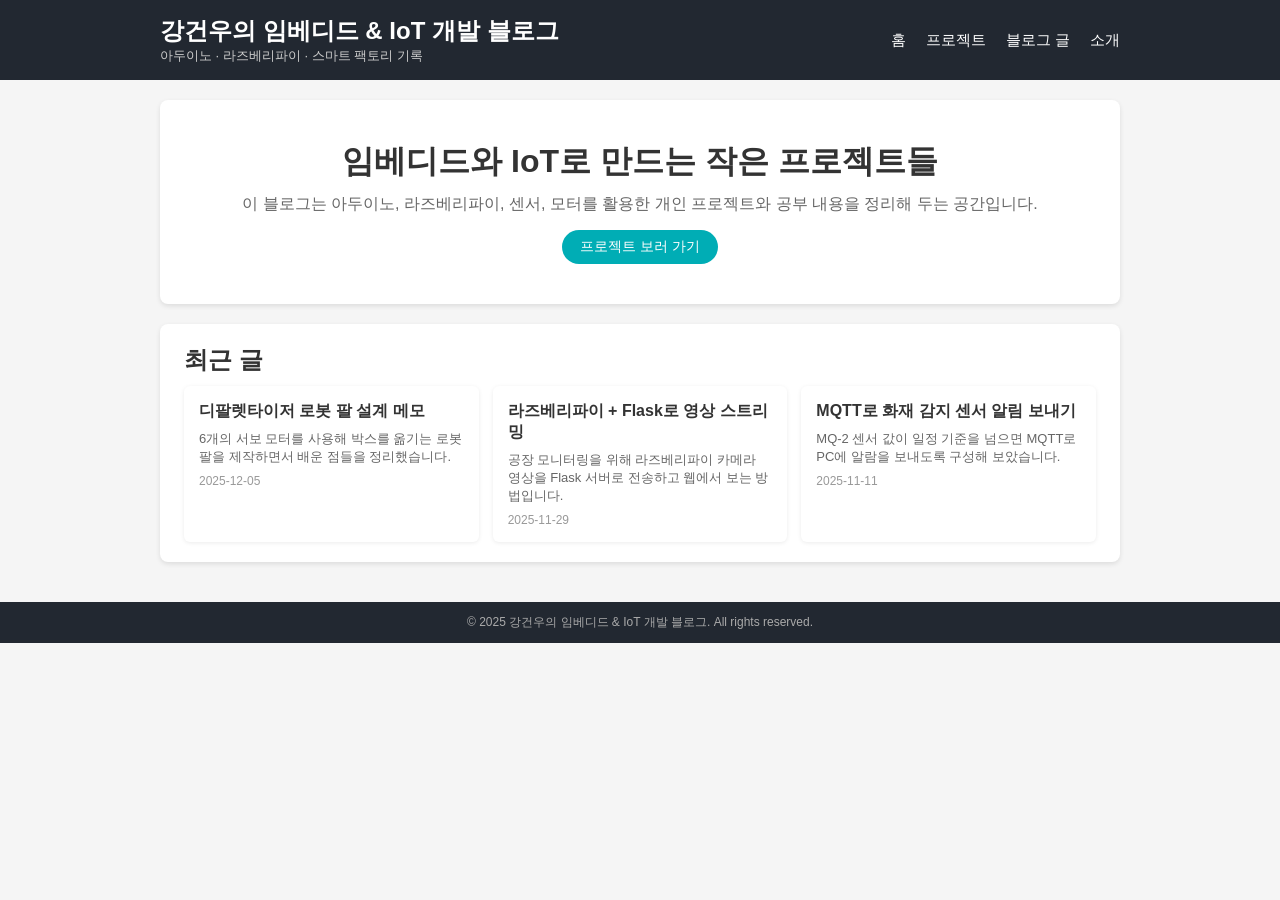
<file: index.html>
<!DOCTYPE html>
<html lang="ko">
<head>
  <meta charset="UTF-8">
  <title>강건우의 임베디드 & IoT 개발 블로그</title>
  <link rel="stylesheet" href="style.css">
</head>
<body>

  <header>
    <div class="container">
      <div>
        <div class="site-title">강건우의 임베디드 & IoT 개발 블로그</div>
        <div class="site-subtitle">아두이노 · 라즈베리파이 · 스마트 팩토리 기록</div>
      </div>
      <nav>
        <ul>
          <li><a href="index.html">홈</a></li>
          <li><a href="projects.html">프로젝트</a></li>
          <li><a href="posts.html">블로그 글</a></li>
          <li><a href="about.html">소개</a></li>
        </ul>
      </nav>
    </div>
  </header>

  <div class="container">

    <section class="card hero">
      <h1>임베디드와 IoT로 만드는 작은 프로젝트들</h1>
      <p>
        이 블로그는 아두이노, 라즈베리파이, 센서, 모터를 활용한
        개인 프로젝트와 공부 내용을 정리해 두는 공간입니다.
      </p>
      <a class="btn" href="projects.html">프로젝트 보러 가기</a>
    </section>

    <section class="card">
      <h2 style="margin-bottom: 10px;">최근 글</h2>

      <div class="post-list">
        <div class="post-card">
          <h3>디팔렛타이저 로봇 팔 설계 메모</h3>
          <p>
            6개의 서보 모터를 사용해 박스를 옮기는 로봇 팔을 제작하면서
            배운 점들을 정리했습니다.
          </p>
          <div class="date">2025-12-05</div>
        </div>

        <div class="post-card">
          <h3>라즈베리파이 + Flask로 영상 스트리밍</h3>
          <p>
            공장 모니터링을 위해 라즈베리파이 카메라 영상을
            Flask 서버로 전송하고 웹에서 보는 방법입니다.
          </p>
          <div class="date">2025-11-29</div>
        </div>

        <div class="post-card">
          <h3>MQTT로 화재 감지 센서 알림 보내기</h3>
          <p>
            MQ-2 센서 값이 일정 기준을 넘으면
            MQTT로 PC에 알람을 보내도록 구성해 보았습니다.
          </p>
          <div class="date">2025-11-11</div>
        </div>
      </div>
    </section>

  </div>

  <footer>
    © 2025 강건우의 임베디드 & IoT 개발 블로그. All rights reserved.
  </footer>

</body>
</html>
</file>
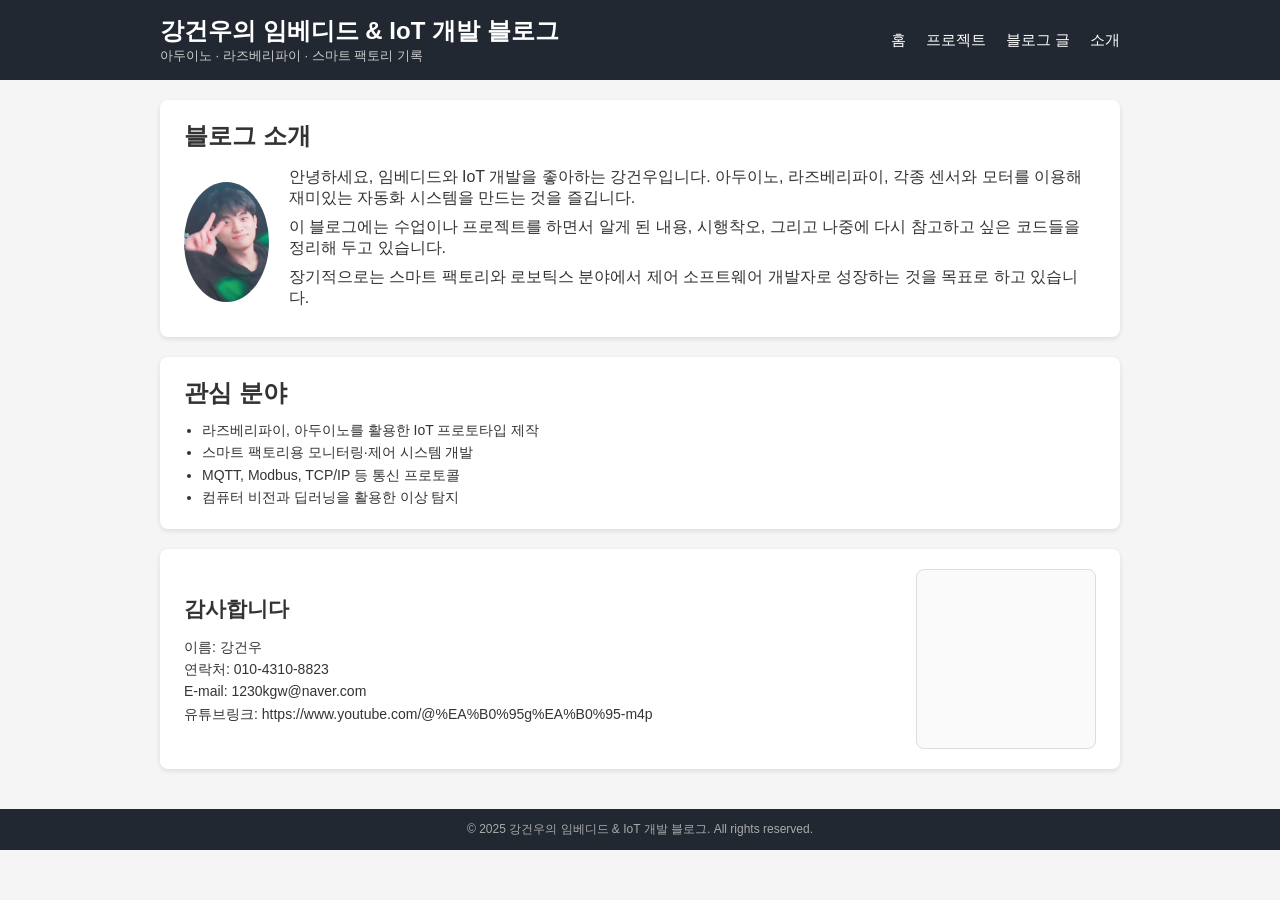
<file: about.html>
<!DOCTYPE html>
<html lang="ko">
<head>
  <meta charset="UTF-8">
  <title>소개 - 강건우의 임베디드 & IoT 개발 블로그</title>
  <link rel="stylesheet" href="style.css">
</head>
<body>

  <header>
    <div class="container">
      <div>
        <div class="site-title">강건우의 임베디드 & IoT 개발 블로그</div>
        <div class="site-subtitle">아두이노 · 라즈베리파이 · 스마트 팩토리 기록</div>
      </div>
      <nav>
        <ul>
          <li><a href="index.html">홈</a></li>
          <li><a href="projects.html">프로젝트</a></li>
          <li><a href="posts.html">블로그 글</a></li>
          <li><a href="about.html">소개</a></li>
        </ul>
      </nav>
    </div>
  </header>

  <div class="container">

    <section class="card">
      <h2 style="margin-bottom: 15px;">블로그 소개</h2>

      <div class="profile">
        <div class="profile-img"></div>
        <div class="profile-text">
          <p>
            안녕하세요, 임베디드와 IoT 개발을 좋아하는 강건우입니다.
            아두이노, 라즈베리파이, 각종 센서와 모터를 이용해
            재미있는 자동화 시스템을 만드는 것을 즐깁니다.
          </p>
          <p>
            이 블로그에는 수업이나 프로젝트를 하면서 알게 된 내용,
            시행착오, 그리고 나중에 다시 참고하고 싶은 코드들을
            정리해 두고 있습니다.
          </p>
          <p>
            장기적으로는 스마트 팩토리와 로보틱스 분야에서
            제어 소프트웨어 개발자로 성장하는 것을 목표로 하고 있습니다.
          </p>
        </div>
      </div>
    </section>

    <section class="card">
      <h2 style="margin-bottom: 10px;">관심 분야</h2>
      <ul style="margin-left: 18px; font-size: 14px; line-height: 1.6;">
        <li>라즈베리파이, 아두이노를 활용한 IoT 프로토타입 제작</li>
        <li>스마트 팩토리용 모니터링·제어 시스템 개발</li>
        <li>MQTT, Modbus, TCP/IP 등 통신 프로토콜</li>
        <li>컴퓨터 비전과 딥러닝을 활용한 이상 탐지</li>
      </ul>
    </section>
    <section class="card animation-card">
      <div class="anim-desc">
        <h2 style="margin-bottom: 10px;">감사합니다</h2>
        <p>
          이름: 강건우
        </p>
        <p>
          연락처: 010-4310-8823
        </p>
        <p>
          E-mail: 1230kgw@naver.com
        </p>
         <p>
          유튜브링크: https://www.youtube.com/@%EA%B0%95g%EA%B0%95-m4p
        </p>
      </div>

      <div class="anim-wrapper">
        <div class="blog-anim-box"></div>
      </div>
    </section>

  </div>

  <footer>
    © 2025 강건우의 임베디드 & IoT 개발 블로그. All rights reserved.
  </footer>

</body>
</html>
</file>
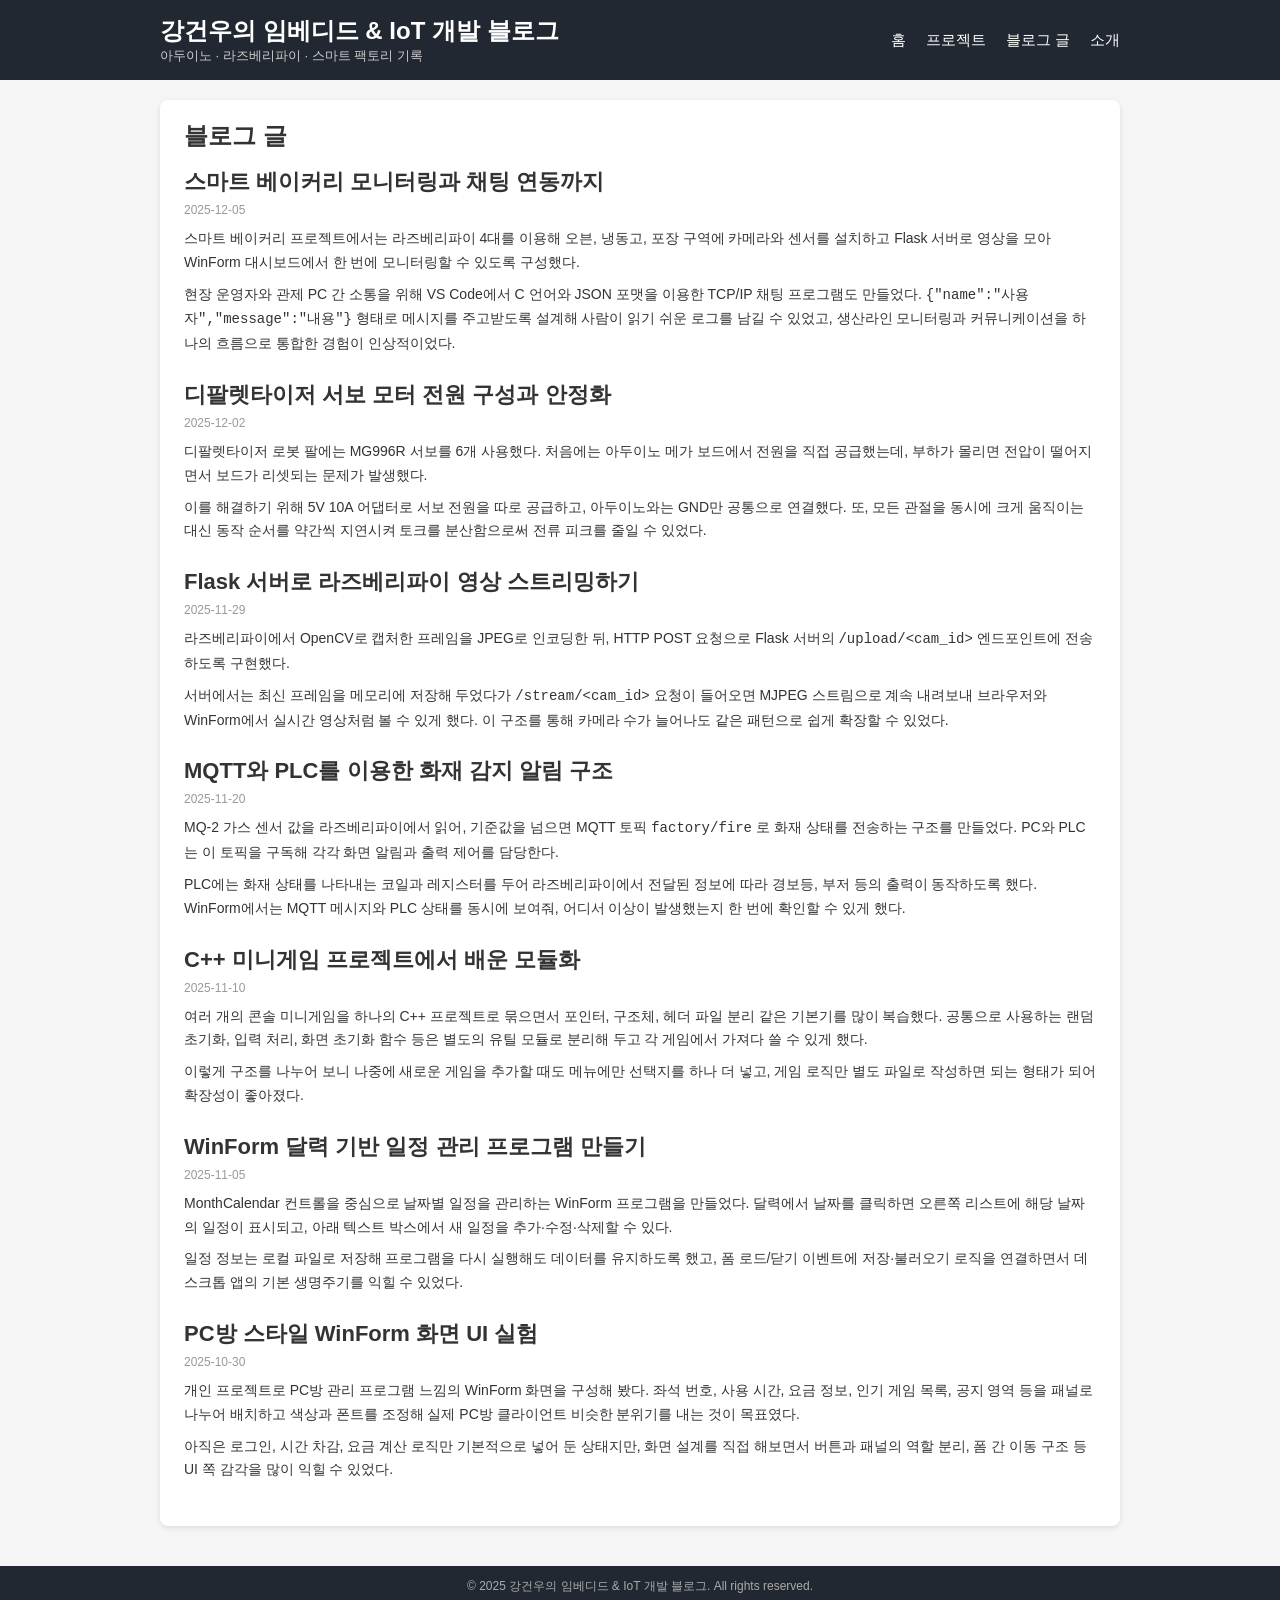
<file: posts.html>
<!DOCTYPE html>
<html lang="ko">
<head>
  <meta charset="UTF-8">
  <title>블로그 글 - 강건우의 임베디드 & IoT 개발 블로그</title>
  <link rel="stylesheet" href="style.css">
</head>
<body>

  <header>
    <div class="container">
      <div>
        <div class="site-title">강건우의 임베디드 & IoT 개발 블로그</div>
        <div class="site-subtitle">아두이노 · 라즈베리파이 · 스마트 팩토리 기록</div>
      </div>
      <nav>
        <ul>
          <li><a href="index.html">홈</a></li>
          <li><a href="projects.html">프로젝트</a></li>
          <li><a href="posts.html">블로그 글</a></li>
          <li><a href="about.html">소개</a></li>
        </ul>
      </nav>
    </div>
  </header>

  <div class="container">

    <section class="card">
      <h2 style="margin-bottom: 15px;">블로그 글</h2>

      <!-- 스마트 베이커리 + 채팅 -->
      <article class="post">
        <h2>스마트 베이커리 모니터링과 채팅 연동까지</h2>
        <div class="date">2025-12-05</div>
        <p>
          스마트 베이커리 프로젝트에서는 라즈베리파이 4대를 이용해
          오븐, 냉동고, 포장 구역에 카메라와 센서를 설치하고
          Flask 서버로 영상을 모아 WinForm 대시보드에서 한 번에
          모니터링할 수 있도록 구성했다.
        </p>
        <p>
          현장 운영자와 관제 PC 간 소통을 위해 VS Code에서
          C 언어와 JSON 포맷을 이용한 TCP/IP 채팅 프로그램도 만들었다.
          <code>{"name":"사용자","message":"내용"}</code> 형태로 메시지를
          주고받도록 설계해 사람이 읽기 쉬운 로그를 남길 수 있었고,
          생산라인 모니터링과 커뮤니케이션을 하나의 흐름으로
          통합한 경험이 인상적이었다.
        </p>
      </article>

      <!-- 디팔렛타이저 서보/전원 -->
      <article class="post">
        <h2>디팔렛타이저 서보 모터 전원 구성과 안정화</h2>
        <div class="date">2025-12-02</div>
        <p>
          디팔렛타이저 로봇 팔에는 MG996R 서보를 6개 사용했다.
          처음에는 아두이노 메가 보드에서 전원을 직접 공급했는데,
          부하가 몰리면 전압이 떨어지면서 보드가 리셋되는 문제가 발생했다.
        </p>
        <p>
          이를 해결하기 위해 5V 10A 어댑터로 서보 전원을 따로 공급하고,
          아두이노와는 GND만 공통으로 연결했다. 또, 모든 관절을
          동시에 크게 움직이는 대신 동작 순서를 약간씩 지연시켜
          토크를 분산함으로써 전류 피크를 줄일 수 있었다.
        </p>
      </article>

      <!-- Flask + 영상 스트리밍 -->
      <article class="post">
        <h2>Flask 서버로 라즈베리파이 영상 스트리밍하기</h2>
        <div class="date">2025-11-29</div>
        <p>
          라즈베리파이에서 OpenCV로 캡처한 프레임을 JPEG로 인코딩한 뒤,
          HTTP POST 요청으로 Flask 서버의
          <code>/upload/&lt;cam_id&gt;</code> 엔드포인트에 전송하도록 구현했다.
        </p>
        <p>
          서버에서는 최신 프레임을 메모리에 저장해 두었다가
          <code>/stream/&lt;cam_id&gt;</code> 요청이 들어오면 MJPEG 스트림으로
          계속 내려보내 브라우저와 WinForm에서 실시간 영상처럼 볼 수 있게 했다.
          이 구조를 통해 카메라 수가 늘어나도 같은 패턴으로 쉽게 확장할 수 있었다.
        </p>
      </article>

      <!-- MQTT + PLC 화재 감지 -->
      <article class="post">
        <h2>MQTT와 PLC를 이용한 화재 감지 알림 구조</h2>
        <div class="date">2025-11-20</div>
        <p>
          MQ-2 가스 센서 값을 라즈베리파이에서 읽어, 기준값을 넘으면
          MQTT 토픽 <code>factory/fire</code> 로 화재 상태를 전송하는 구조를 만들었다.
          PC와 PLC는 이 토픽을 구독해 각각 화면 알림과 출력 제어를 담당한다.
        </p>
        <p>
          PLC에는 화재 상태를 나타내는 코일과 레지스터를 두어
          라즈베리파이에서 전달된 정보에 따라 경보등, 부저 등의
          출력이 동작하도록 했다. WinForm에서는 MQTT 메시지와 PLC 상태를
          동시에 보여줘, 어디서 이상이 발생했는지 한 번에 확인할 수 있게 했다.
        </p>
      </article>

      <!-- C++ 미니게임 -->
      <article class="post">
        <h2>C++ 미니게임 프로젝트에서 배운 모듈화</h2>
        <div class="date">2025-11-10</div>
        <p>
          여러 개의 콘솔 미니게임을 하나의 C++ 프로젝트로 묶으면서
          포인터, 구조체, 헤더 파일 분리 같은 기본기를 많이 복습했다.
          공통으로 사용하는 랜덤 초기화, 입력 처리, 화면 초기화 함수 등은
          별도의 유틸 모듈로 분리해 두고 각 게임에서 가져다 쓸 수 있게 했다.
        </p>
        <p>
          이렇게 구조를 나누어 보니 나중에 새로운 게임을 추가할 때도
          메뉴에만 선택지를 하나 더 넣고, 게임 로직만 별도 파일로
          작성하면 되는 형태가 되어 확장성이 좋아졌다.
        </p>
      </article>

      <!-- 달력 일정관리 -->
      <article class="post">
        <h2>WinForm 달력 기반 일정 관리 프로그램 만들기</h2>
        <div class="date">2025-11-05</div>
        <p>
          MonthCalendar 컨트롤을 중심으로 날짜별 일정을 관리하는
          WinForm 프로그램을 만들었다. 달력에서 날짜를 클릭하면
          오른쪽 리스트에 해당 날짜의 일정이 표시되고,
          아래 텍스트 박스에서 새 일정을 추가·수정·삭제할 수 있다.
        </p>
        <p>
          일정 정보는 로컬 파일로 저장해 프로그램을 다시 실행해도
          데이터를 유지하도록 했고, 폼 로드/닫기 이벤트에 저장·불러오기
          로직을 연결하면서 데스크톱 앱의 기본 생명주기를 익힐 수 있었다.
        </p>
      </article>

      <!-- PC방 WinForm UI -->
      <article class="post">
        <h2>PC방 스타일 WinForm 화면 UI 실험</h2>
        <div class="date">2025-10-30</div>
        <p>
          개인 프로젝트로 PC방 관리 프로그램 느낌의 WinForm 화면을 구성해 봤다.
          좌석 번호, 사용 시간, 요금 정보, 인기 게임 목록, 공지 영역 등을
          패널로 나누어 배치하고 색상과 폰트를 조정해 실제 PC방 클라이언트
          비슷한 분위기를 내는 것이 목표였다.
        </p>
        <p>
          아직은 로그인, 시간 차감, 요금 계산 로직만 기본적으로 넣어 둔 상태지만,
          화면 설계를 직접 해보면서 버튼과 패널의 역할 분리, 폼 간 이동 구조 등
          UI 쪽 감각을 많이 익힐 수 있었다.
        </p>
      </article>

    </section>

  </div>

  <footer>
    © 2025 강건우의 임베디드 & IoT 개발 블로그. All rights reserved.
  </footer>

</body>
</html>
</file>
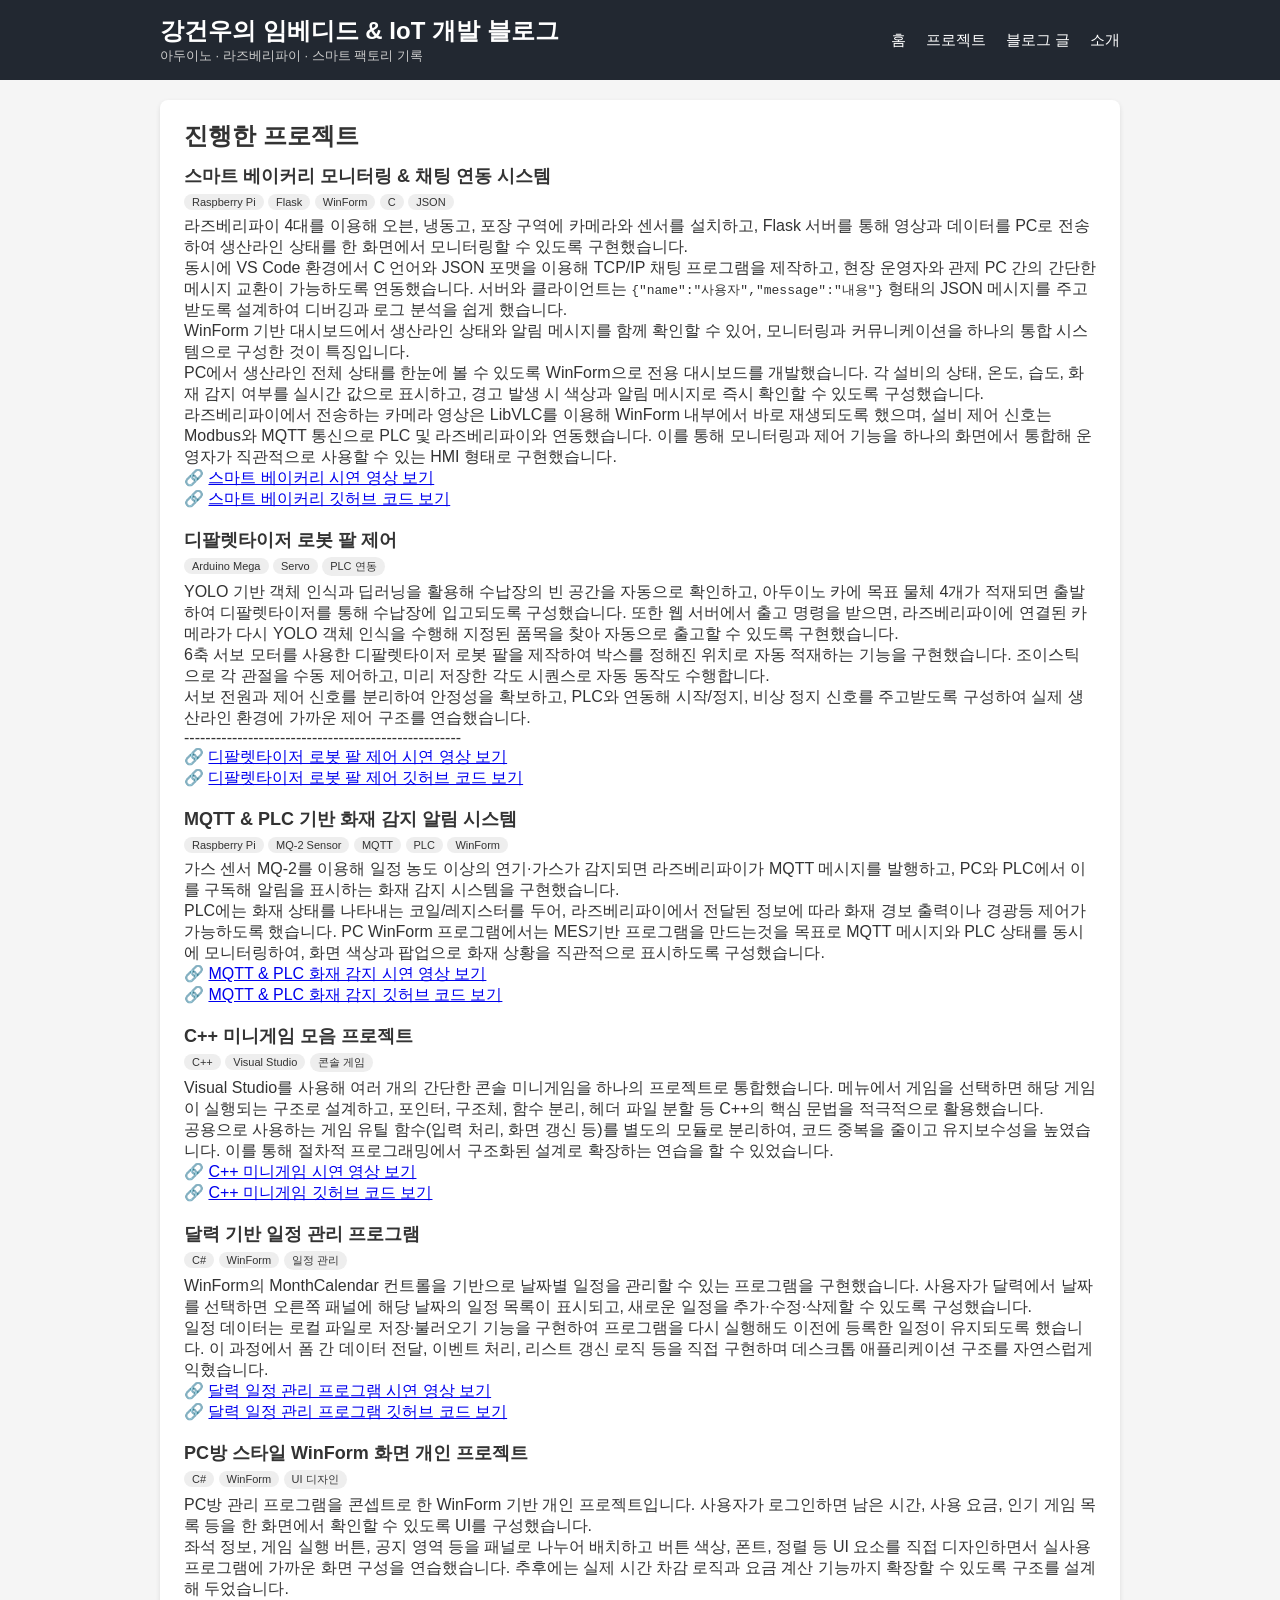
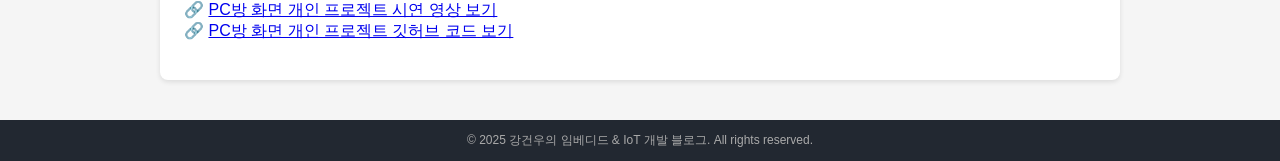
<file: projects.html>
<!DOCTYPE html>
<html lang="ko">
<head>
  <meta charset="UTF-8">
  <title>프로젝트 - 강건우의 임베디드 & IoT 개발 블로그</title>
  <link rel="stylesheet" href="style.css">
</head>
<body>

  <header>
    <div class="container">
      <div>
        <div class="site-title">강건우의 임베디드 & IoT 개발 블로그</div>
        <div class="site-subtitle">아두이노 · 라즈베리파이 · 스마트 팩토리 기록</div>
      </div>
      <nav>
        <ul>
          <li><a href="index.html">홈</a></li>
          <li><a href="projects.html">프로젝트</a></li>
          <li><a href="posts.html">블로그 글</a></li>
          <li><a href="about.html">소개</a></li>
        </ul>
      </nav>
    </div>
  </header>

  <div class="container">

    <section class="card">
      <h2 style="margin-bottom: 12px;">진행한 프로젝트</h2>

      <!-- 1. 스마트 베이커리 + 채팅 통합 -->
      <div class="project-item">
        <h3>스마트 베이커리 모니터링 & 채팅 연동 시스템</h3>
        <div class="tag">Raspberry Pi</div>
        <div class="tag">Flask</div>
        <div class="tag">WinForm</div>
        <div class="tag">C</div>
        <div class="tag">JSON</div>
        <p>
          라즈베리파이 4대를 이용해 오븐, 냉동고, 포장 구역에 카메라와 센서를 설치하고,
          Flask 서버를 통해 영상과 데이터를 PC로 전송하여 생산라인 상태를 한 화면에서
          모니터링할 수 있도록 구현했습니다.
        </p>
        <p>
          동시에 VS Code 환경에서 C 언어와 JSON 포맷을 이용해 TCP/IP 채팅 프로그램을
          제작하고, 현장 운영자와 관제 PC 간의 간단한 메시지 교환이 가능하도록 연동했습니다.
          서버와 클라이언트는 <code>{"name":"사용자","message":"내용"}</code> 형태의 JSON
          메시지를 주고받도록 설계하여 디버깅과 로그 분석을 쉽게 했습니다.
        </p>
        <p>
          WinForm 기반 대시보드에서 생산라인 상태와 알림 메시지를 함께 확인할 수 있어,
          모니터링과 커뮤니케이션을 하나의 통합 시스템으로 구성한 것이 특징입니다.
        </p>
        <p>
          PC에서 생산라인 전체 상태를 한눈에 볼 수 있도록 WinForm으로
          전용 대시보드를 개발했습니다. 각 설비의 상태, 온도, 습도,
          화재 감지 여부를 실시간 값으로 표시하고, 경고 발생 시
          색상과 알림 메시지로 즉시 확인할 수 있도록 구성했습니다.
        </p>
        <p>
          라즈베리파이에서 전송하는 카메라 영상은 LibVLC를 이용해
          WinForm 내부에서 바로 재생되도록 했으며, 설비 제어 신호는
          Modbus와 MQTT 통신으로 PLC 및 라즈베리파이와 연동했습니다.
          이를 통해 모니터링과 제어 기능을 하나의 화면에서 통합해
          운영자가 직관적으로 사용할 수 있는 HMI 형태로 구현했습니다.
        </p>
        <p>
          🔗
          <a href="https://www.youtube.com/watch?v=fUmoT1_HlpU"
             target="_blank" rel="noopener noreferrer">
            스마트 베이커리 시연 영상 보기
          </a>
        </p>
         <p>
          🔗
          <a href="https://github.com/Kang-GeonWoo/MonitoringProgram_manager.git"
             target="_blank" rel="noopener noreferrer">
            스마트 베이커리 깃허브 코드 보기
          </a>
        </p>
      </div>

      <!-- 2. 디팔렛타이저 -->
      <div class="project-item">
        <h3>디팔렛타이저 로봇 팔 제어</h3>
        <div class="tag">Arduino Mega</div>
        <div class="tag">Servo</div>
        <div class="tag">PLC 연동</div>
        <p>
          YOLO 기반 객체 인식과 딥러닝을 활용해 수납장의 빈 공간을 자동으로 확인하고,
          아두이노 카에 목표 물체 4개가 적재되면 출발하여 디팔렛타이저를 통해 수납장에 입고되도록 구성했습니다.
          또한 웹 서버에서 출고 명령을 받으면,
          라즈베리파이에 연결된 카메라가 다시 YOLO 객체 인식을 수행해
          지정된 품목을 찾아 자동으로 출고할 수 있도록 구현했습니다.
        </p>
        <p>
          6축 서보 모터를 사용한 디팔렛타이저 로봇 팔을 제작하여
          박스를 정해진 위치로 자동 적재하는 기능을 구현했습니다.
          조이스틱으로 각 관절을 수동 제어하고, 미리 저장한
          각도 시퀀스로 자동 동작도 수행합니다.
        </p>
        <p>
          서보 전원과 제어 신호를 분리하여 안정성을 확보하고,
          PLC와 연동해 시작/정지, 비상 정지 신호를 주고받도록 구성하여
          실제 생산라인 환경에 가까운 제어 구조를 연습했습니다.
        </p>
         <p>
         ----------------------------------------------------
        </p>
          🔗
          <a href="https://www.youtube.com/watch?v=3bsJ9UlJt_Q"
             target="_blank" rel="noopener noreferrer">
            디팔렛타이저 로봇 팔 제어 시연 영상 보기
          </a>
          <p>
          🔗
          <a href="https://github.com/Kang-GeonWoo/Automated-Product-Sorting-and-Classification-using-Real-time-Video.git"
             target="_blank" rel="noopener noreferrer">
            디팔렛타이저 로봇 팔 제어 깃허브 코드 보기
          </a>
        </p>
      </div>

      <!-- 3. MQTT + PLC 화재 감지 시스템 -->
      <div class="project-item">
        <h3>MQTT & PLC 기반 화재 감지 알림 시스템</h3>
        <div class="tag">Raspberry Pi</div>
        <div class="tag">MQ-2 Sensor</div>
        <div class="tag">MQTT</div>
        <div class="tag">PLC</div>
        <div class="tag">WinForm</div>
        <p>
          가스 센서 MQ-2를 이용해 일정 농도 이상의 연기·가스가 감지되면
          라즈베리파이가 MQTT 메시지를 발행하고, PC와 PLC에서 이를 구독해
          알림을 표시하는 화재 감지 시스템을 구현했습니다.
        </p>
        <p>
          PLC에는 화재 상태를 나타내는 코일/레지스터를 두어,
          라즈베리파이에서 전달된 정보에 따라 화재 경보 출력이나
          경광등 제어가 가능하도록 했습니다. PC WinForm 프로그램에서는
          MES기반 프로그램을 만드는것을 목표로
          MQTT 메시지와 PLC 상태를 동시에 모니터링하여, 화면 색상과 팝업으로
          화재 상황을 직관적으로 표시하도록 구성했습니다.
        </p>
        <p>
          🔗
          <a href="https://www.youtube.com/watch?v=TS3nOkvLwRo"
             target="_blank" rel="noopener noreferrer">
            MQTT & PLC 화재 감지 시연 영상 보기
          </a>
        </p>
        <p>
          🔗
          <a href="https://github.com/Kang-GeonWoo/joljack.git"
             target="_blank" rel="noopener noreferrer">
            MQTT & PLC 화재 감지 깃허브 코드 보기
          </a>
        </p>
      </div>


      <!-- 4. C++ 미니게임 프로젝트 -->
      <div class="project-item">
        <h3>C++ 미니게임 모음 프로젝트</h3>
        <div class="tag">C++</div>
        <div class="tag">Visual Studio</div>
        <div class="tag">콘솔 게임</div>
        <p>
          Visual Studio를 사용해 여러 개의 간단한 콘솔 미니게임을
          하나의 프로젝트로 통합했습니다. 메뉴에서 게임을 선택하면
          해당 게임이 실행되는 구조로 설계하고, 포인터, 구조체, 함수 분리,
          헤더 파일 분할 등 C++의 핵심 문법을 적극적으로 활용했습니다.
        </p>
        <p>
          공용으로 사용하는 게임 유틸 함수(입력 처리, 화면 갱신 등)를
          별도의 모듈로 분리하여, 코드 중복을 줄이고 유지보수성을
          높였습니다. 이를 통해 절차적 프로그래밍에서 구조화된
          설계로 확장하는 연습을 할 수 있었습니다.
        </p>
        <p>
          🔗
          <a href="https://www.youtube.com/watch?v=2jpwJjwjUZ4"
             target="_blank" rel="noopener noreferrer">
            C++ 미니게임 시연 영상 보기
          </a>
        </p>
         <p>
          🔗
          <a href="https://github.com/Kang-GeonWoo/C-TeamProject-Maze-.git"
             target="_blank" rel="noopener noreferrer">
            C++ 미니게임 깃허브 코드 보기
          </a>
        </p>
      </div>

      <!-- 5. 달력 기반 일정 관리 -->
      <div class="project-item">
        <h3>달력 기반 일정 관리 프로그램</h3>
        <div class="tag">C#</div>
        <div class="tag">WinForm</div>
        <div class="tag">일정 관리</div>
        <p>
          WinForm의 MonthCalendar 컨트롤을 기반으로
          날짜별 일정을 관리할 수 있는 프로그램을 구현했습니다.
          사용자가 달력에서 날짜를 선택하면 오른쪽 패널에 해당 날짜의
          일정 목록이 표시되고, 새로운 일정을 추가·수정·삭제할 수
          있도록 구성했습니다.
        </p>
        <p>
          일정 데이터는 로컬 파일로 저장·불러오기 기능을 구현하여
          프로그램을 다시 실행해도 이전에 등록한 일정이 유지되도록
          했습니다. 이 과정에서 폼 간 데이터 전달, 이벤트 처리, 리스트
          갱신 로직 등을 직접 구현하며 데스크톱 애플리케이션 구조를
          자연스럽게 익혔습니다.
        </p>
        <p>
          🔗
          <a href="https://www.youtube.com/watch?v=jX0cizq-OJ0"
             target="_blank" rel="noopener noreferrer">
            달력 일정 관리 프로그램 시연 영상 보기
          </a>
        </p>
        <p>
          🔗
          <a href="https://github.com/Kang-GeonWoo/C_Project_Schedular.git"
             target="_blank" rel="noopener noreferrer">
            달력 일정 관리 프로그램 깃허브 코드 보기
          </a>
        </p>
      </div>

      <!-- 6. PC방 화면 개인 프로젝트 -->
      <div class="project-item">
        <h3>PC방 스타일 WinForm 화면 개인 프로젝트</h3>
        <div class="tag">C#</div>
        <div class="tag">WinForm</div>
        <div class="tag">UI 디자인</div>
        <p>
          PC방 관리 프로그램을 콘셉트로 한 WinForm 기반 개인 프로젝트입니다.
          사용자가 로그인하면 남은 시간, 사용 요금, 인기 게임 목록 등을
          한 화면에서 확인할 수 있도록 UI를 구성했습니다.
        </p>
        <p>
          좌석 정보, 게임 실행 버튼, 공지 영역 등을 패널로 나누어 배치하고
          버튼 색상, 폰트, 정렬 등 UI 요소를 직접 디자인하면서
          실사용 프로그램에 가까운 화면 구성을 연습했습니다.
          추후에는 실제 시간 차감 로직과 요금 계산 기능까지 확장할 수
          있도록 구조를 설계해 두었습니다.
        </p>
        <p>
          🔗
          <a href="https://www.youtube.com/watch?v=BikWo89FdFY"
             target="_blank" rel="noopener noreferrer">
            PC방 화면 개인 프로젝트 시연 영상 보기
          </a>
        </p>
        <p>
          🔗
          <a href="https://github.com/Kang-GeonWoo/PC_ROOM.git"
             target="_blank" rel="noopener noreferrer">
            PC방 화면 개인 프로젝트 깃허브 코드 보기
          </a>
        </p>
      </div>

    </section>

  </div>

  <footer>
    © 2025 강건우의 임베디드 & IoT 개발 블로그. All rights reserved.
  </footer>

</body>
</html>
</file>
<file: style.css>
/* style.css */

* {
  box-sizing: border-box;
  margin: 0;
  padding: 0;
}

body {
  font-family: "Malgun Gothic", "맑은 고딕", sans-serif;
  background-color: #f5f5f5;
  color: #333;
}

/* 상단 헤더 + 메뉴 */
header {
  background-color: #222831;
  color: #ffffff;
  padding: 15px 0;
  margin-bottom: 20px;
}

header .container {
  width: 960px;
  margin: 0 auto;
  display: flex;
  align-items: center;
  justify-content: space-between;
}

.site-title {
  font-size: 24px;
  font-weight: bold;
}

.site-subtitle {
  font-size: 13px;
  color: #cccccc;
}

nav ul {
  list-style: none;
  display: flex;
  gap: 20px;
}

nav a {
  color: #ffffff;
  text-decoration: none;
  font-size: 15px;
}

nav a:hover {
  text-decoration: underline;
}

/* 공통 레이아웃 */
.container {
  width: 960px;
  margin: 0 auto 40px;
}

/* 메인 카드형 박스 */
.card {
  background-color: #ffffff;
  border-radius: 8px;
  box-shadow: 0 2px 5px rgba(0,0,0,0.1);
  padding: 20px 24px;
  margin-bottom: 20px;
}

/* 메인 페이지용 */
.hero {
  text-align: center;
  padding: 40px 20px;
}

.hero h1 {
  font-size: 32px;
  margin-bottom: 10px;
}

.hero p {
  font-size: 16px;
  color: #666;
}

.btn {
  display: inline-block;
  margin-top: 15px;
  padding: 8px 18px;
  border-radius: 20px;
  border: none;
  background-color: #00adb5;
  color: #ffffff;
  font-size: 14px;
  text-decoration: none;
}

.btn:hover {
  background-color: #008890;
}

/* 글 카드들 */
.post-list {
  display: grid;
  grid-template-columns: repeat(3, 1fr);
  gap: 14px;
}

.post-card {
  background-color: #ffffff;
  border-radius: 6px;
  padding: 15px;
  box-shadow: 0 1px 4px rgba(0,0,0,0.08);
}

.post-card h3 {
  font-size: 16px;
  margin-bottom: 8px;
}

.post-card p {
  font-size: 13px;
  color: #666;
  margin-bottom: 8px;
}

.post-card .date {
  font-size: 12px;
  color: #999;
}

/* 프로젝트 페이지 */
.project-item {
  margin-bottom: 18px;
}

.project-item h3 {
  font-size: 18px;
  margin-bottom: 4px;
}

.project-item .tag {
  display: inline-block;
  font-size: 11px;
  padding: 2px 8px;
  border-radius: 12px;
  background-color: #eeeeee;
  margin-bottom: 6px;
}

/* 블로그 글 (단일 글 스타일) */
.post {
  margin-bottom: 24px;
}

.post h2 {
  font-size: 22px;
  margin-bottom: 6px;
}

.post .date {
  font-size: 12px;
  color: #999;
  margin-bottom: 10px;
}

.post p {
  font-size: 14px;
  line-height: 1.7;
  margin-bottom: 8px;
}

/* about 페이지 */
.profile {
  display: flex;
  gap: 20px;
  align-items: center;
}

.profile-img {
  width: 120px;
  height: 120px;
  border-radius: 50%;
  background-image: url("kgw_picture.jpg"); 
  background-size: cover;
  background-position: center;
  background-repeat: no-repeat;
}


.profile-text p {
  margin-bottom: 8px;
}

/* footer */
footer {
  background-color: #222831;
  color: #aaaaaa;
  padding: 12px 0;
  text-align: center;
  font-size: 12px;
}
/* ===========================
   CSS 애니메이션 박스
   =========================== */

.animation-card {
  display: flex;
  align-items: center;
  justify-content: space-between;
  gap: 24px;
}

.anim-desc {
  flex: 1;
  font-size: 14px;
  line-height: 1.6;
}

.anim-wrapper {
  flex: 0 0 180px;
  height: 180px;
  border: 1px solid #dddddd;
  border-radius: 8px;
  background-color: #fafafa;
  position: relative;
  overflow: hidden;
}

/* 실제로 움직이는 사각형 */
.blog-anim-box {
  width: 60px;
  height: 60px;
  position: absolute;
  animation: blogBoxMove 4s linear infinite;
}

/* 화살표 경로로 돌면서 색 바뀌는 애니메이션 */
@keyframes blogBoxMove {
  0% {
    top: 15px;
    left: 15px;
    background-color: red;
  }
  25% {
    top: 15px;
    left: calc(100% - 75px);
    background-color: yellow;
  }
  50% {
    top: calc(100% - 75px);
    left: calc(100% - 75px);
    background-color: blue;
  }
  75% {
    top: calc(100% - 75px);
    left: 15px;
    background-color: green;
  }
  100% {
    top: 15px;
    left: 15px;
    background-color: red;
  }
}
</file>
